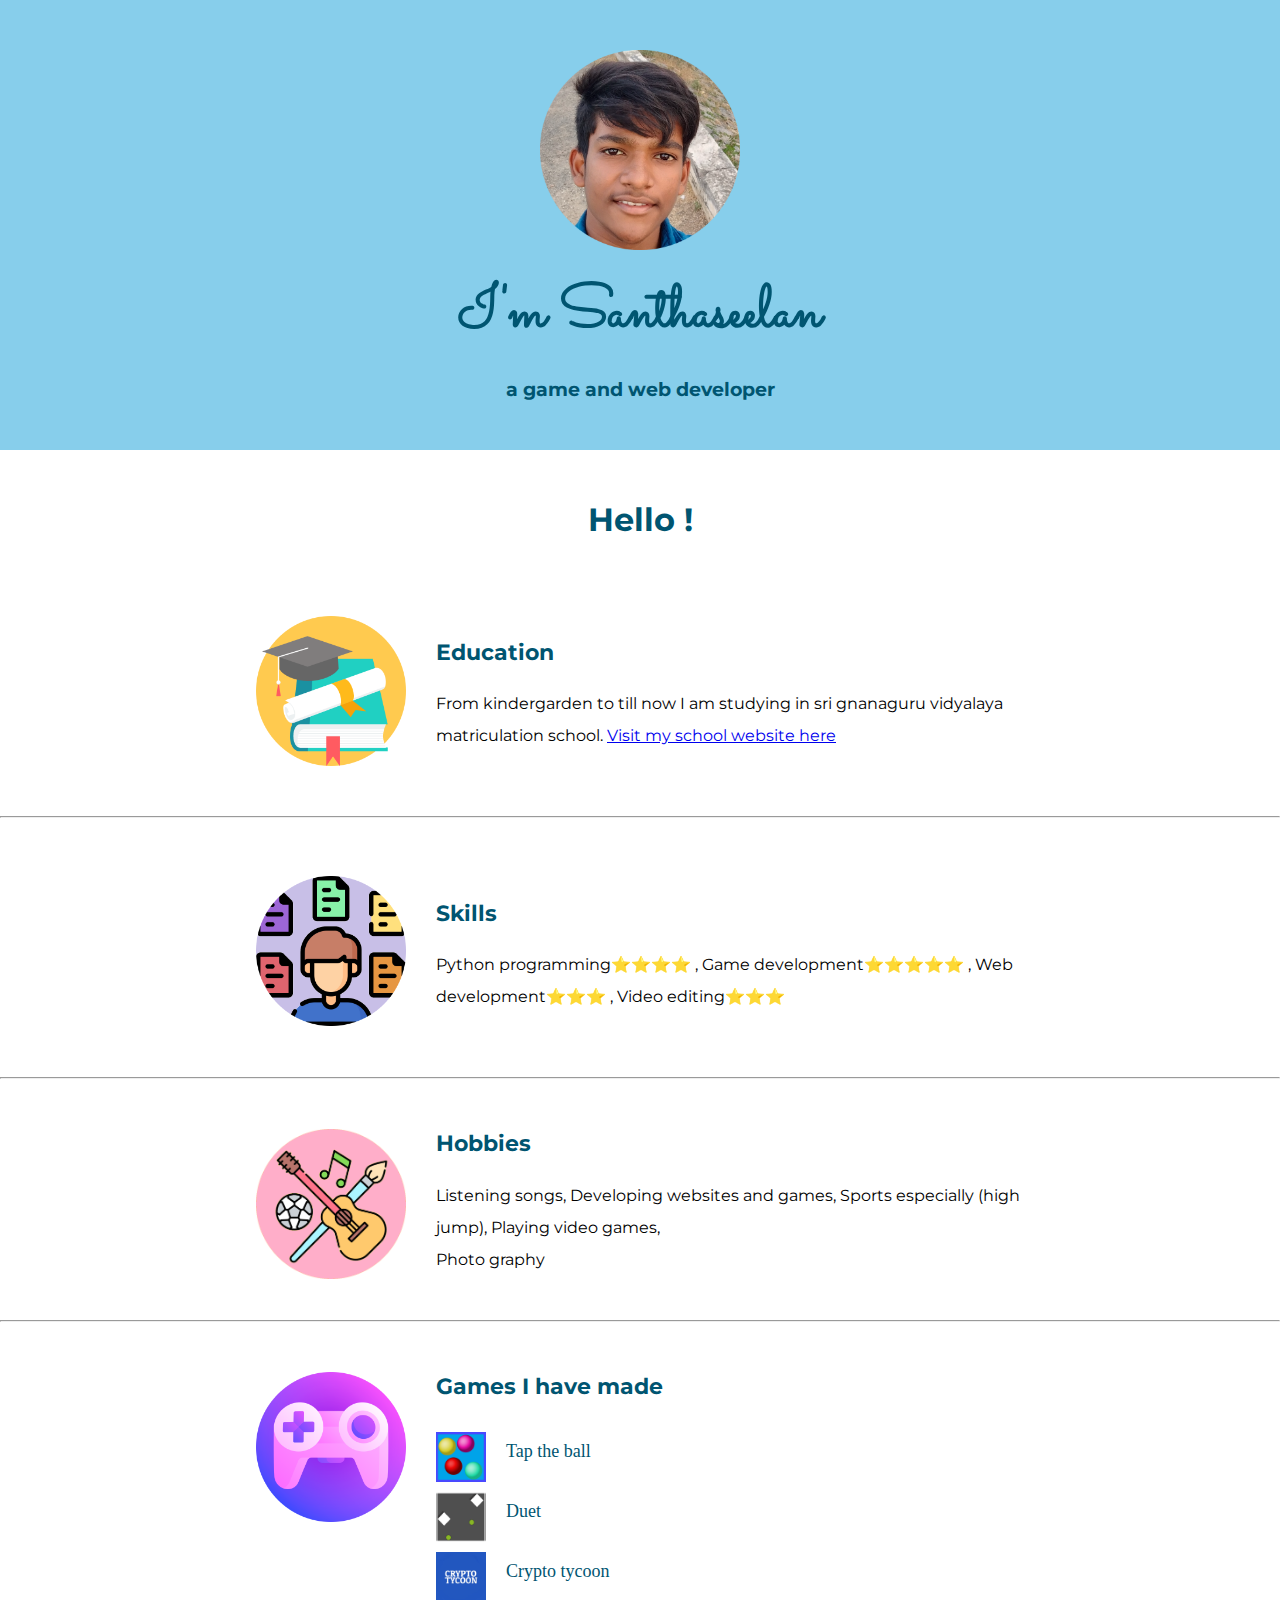
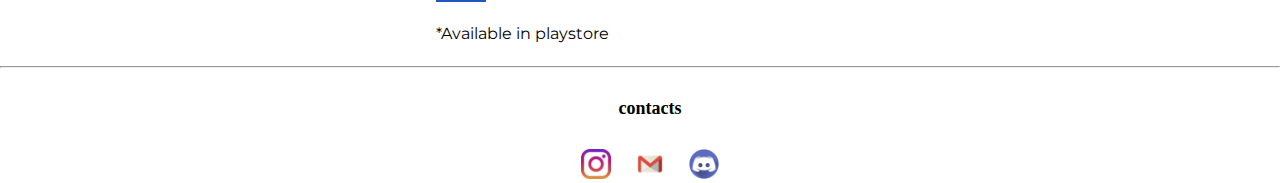
<file: index.html>
<html lang="en">
    
    <head>
        <meta charset="UTF-8">
        <meta http-equiv="X-UA-Compatible" content="IE=edge">
        <meta name="viewport" content="width=device-width, initial-scale=1.0">
        <title>Santhaseelan</title>
        
        <link rel="stylesheet" href="css/style.css">
        <link rel="icon" href="images/santhaseelan.png">
        <script src="script.js"></script>


        <!-- merri weather -->
        <link rel="preconnect" href="https://fonts.googleapis.com">
        <link rel="preconnect" href="https://fonts.gstatic.com" crossorigin>
        <link href="https://fonts.googleapis.com/css2?family=Merriweather:ital@1&display=swap" rel="stylesheet">
        

        <!-- Montserrat -->
        <link rel="preconnect" href="https://fonts.googleapis.com">
        <link rel="preconnect" href="https://fonts.gstatic.com" crossorigin>
        <link href="https://fonts.googleapis.com/css2?family=Arapey:ital@0;1&family=Merriweather:ital,wght@1,300;1,400&family=Montserrat:ital,wght@1,500&display=swap" rel="stylesheet">
    
        <!-- Sacramento -->
        <link rel="preconnect" href="https://fonts.googleapis.com">
        <link rel="preconnect" href="https://fonts.gstatic.com" crossorigin>
        <link href="https://fonts.googleapis.com/css2?family=Arapey:ital@0;1&family=Merriweather:ital,wght@1,300;1,400&family=Montserrat:ital,wght@1,500&family=Sacramento&display=swap" rel="stylesheet">
    
        <!-- Dancing Script  -->
        <link rel="preconnect" href="https://fonts.googleapis.com">
        <link rel="preconnect" href="https://fonts.gstatic.com" crossorigin>
        <link href="https://fonts.googleapis.com/css2?family=Arapey:ital@0;1&family=Dancing+Script:wght@600;700&family=Merriweather:ital,wght@1,300;1,400&family=Montserrat:ital,wght@1,500&family=Sacramento&display=swap" rel="stylesheet">
    
    </head>

    <body>


        <div class="background-div">

            <img id="s-image" src="images/santhaseelan.png" alt="">
            <h1 id = "name">I'm Santhaseelan</h1>
            <h3 id = "occupation">a game and web developer</h3>
            

        </div>


            <h2>Hello !</h2>
        

        <div class="education-div">

            <div class="education-content">

                <img id="education-img" src="images/education.png" alt="education.png">
                <h3 class = "div-heading-text">Education</h3>
                <p>From kindergarden to till now I am studying in sri gnanaguru vidyalaya matriculation school. <a href="https://srignanaguruvidyalaya.com/" target="_blank">  Visit my school website here</a></p>
            </div>

        </div>
        
        <br>
        <br>
        <hr>

        <div class="skill-div">

            <div class="skill-content">
                <img id="skill-img" src="images/skill.png" alt="skill.png">
                <h3 class = "div-heading-text">Skills</h3>
                <p id="skills-description">Python programming⭐⭐⭐⭐ , Game development⭐⭐⭐⭐⭐ ,  Web development⭐⭐⭐ , Video editing⭐⭐⭐ </p>
                
            </div>


        </div>


        <br>

  
        <br>
        <hr>

        <div class="hobby-div">

            <div class="hobby-content">
                <img id="hobby-img" src="images/hobby.png" alt="hobby.png">
                <h3 class = "div-heading-text">Hobbies</h3>
                <p id="hobbies i-description"> <p>Listening songs, Developing websites and games, Sports especially (high jump), Playing video games, <br>  Photo graphy</p>
            </div>


        </div>


        <br>
        <hr>

        <div class="games-div">

            <div class="games-content">
                <img id="games-img" src="images/games.png" alt="games.png">
                <h3 class = "div-heading-text">Games I have made</h3>
                <!-- <p id="games-description"><a href=""></a></p> -->
                
                
            </div>

            <div id = "gamesLogoDiv">

                <div class="aGame">

                    <img class = "gamesLogo"  src="images/gameLogoBalls.png" alt="">
                    <a target="_blank" href="https://play.google.com/store/apps/details?id=com.SPSDevelopments.TapTheBall">Tap the ball</a>

                </div>

                <div class="aGame">

                    <img class = "gamesLogo" src="images/gameLogoRotate.png" alt="">
                    <a target="_blank" href="https://play.google.com/store/apps/details?id=com.SPSDevelopments.BallDuetSPS">Duet</a>
                    
                </div>

                <div class="aGame">

                    <img class = "gamesLogo" src="images/cryptoLogo.jpeg" alt="">
                    <a target="_blank" href="https://play.google.com/store/apps/details?id=com.SPSDevelopment.cryptoTycoon2">Crypto tycoon</a>

                </div> 
                
                <p>*Available in playstore</p>
            </div> 
            

        </div>

        <div class = "clear">
            
            <hr>
        </div>
        

        <div class="contacts-div">

            <h5>contacts</h5>
            <a href="https://www.instagram.com/sps_developments/"><img style="width: 30px;" src="images/instagram.png" alt="images/instagram.png"></a>
            <a href="mailto:santhaseelansri@gmail.com"><img style="width: 30px;" src="images/gmail.png" alt="images/gmail.png"></a>
            <a href="https://discord.gg/HVKb4fTF"><img style="width: 30px;" src="images/discord.png" alt="images/discord.png"></a>


        
        </div>


    </body>
</html>
</file>
<file: css/style.css>
/* ------------------------------------------ comman tags ------------------------------------------ */


body
{
    margin: 0;
    text-align: center;
    font-family: 'Merriweather', serif;

    
}

h1
{  
    font-family: 'Merriweather', serif;

    color: rgb(0, 85, 113);
    font-size: 3.75rem;
}
h2
{
    font-family: 'Montserrat', sans-serif;
    font-size: 2rem;
    color: rgb(0, 85, 113);
}
h3
{
    font-family: 'Montserrat', sans-serif;
    color: rgb(0, 85, 113);
    font-size: 1.2rem;
}
h4
{
    margin-top: 0;
}
h3
{
    font-family: 'Montserrat', sans-serif;
}

p
{
    font-family: 'Montserrat', sans-serif;
    line-height: 2;
    font-size: 1rem;
    
}


/* ------------------------------------------ id's ------------------------------------------ */
#name
{
    margin-top: 0;
    margin-bottom: 0;
    font-family: 'Sacramento', cursive;
    
}

#s-image
{
    width: 200;
    height: 200;
    margin: 50 auto 20 auto;
}
#menu-img
{
    width: 30px;
    position:absolute;
    left: 10px;
    top :10px;
    
}
#education-img
{
    width: 150px;
    text-align: center;
    float: left;
    margin-right: 30px;
}
#skill-img
{
    width: 150px;
    text-align: center;
    float: left;
    margin-right: 30px;
}

#hobby-img
{
    width: 150px;
    text-align: center;
    float: left;
    margin-right: 30px;
}

#games-img
{
    width: 150px;
    text-align: center;
    float: left;
    margin-right: 30px;

}

#gamesLogoDiv
{
    float: left;
}







/* ------------------------------------------ class ------------------------------------------ */


.background-div
{
    background-color: skyblue; 
    height: 450px;
    margin-bottom: 50;
}



.education-content
{
    width: 60%;
    text-align: left;
    margin: 0 auto 0 auto;
    padding-top: 50px;
} 
.skill-content
{
    width: 60%;
    text-align: left;
    margin: 0 auto 0 auto;
    padding-top: 50px;
}
.hobby-content
{
    width: 60%;
    text-align: left;
    margin: 50px auto 0 auto;
}

.games-content
{
    width: 60%;
    text-align: left;
    margin: 50px auto 0 auto;
}





/* 
.skill-div
{
    margin-top: 50px;
} */

.list-style
{
    font-family: 'Montserrat', sans-serif;
}

.div-heading-text
{
    font-size: 1.4rem;
}

.gamesLogo
{

    width: 50px;
    display: block;
    margin-top: 10px;

}

.clear 
{
    clear: both;
    margin-top: 50px;
}

.aGame img,a
{
    
    display: inline;
    text-align: left;
}
.aGame
{
    display: flex;
    align-items: center;
    margin-bottom: 0px;
}

.aGame a
{
    margin-left: 20px;
    font-family: serif;
    font-size: 18px;
    color: rgb(0, 85, 113);
    text-decoration: none;
    
}

.aGame a:hover
{
    font-size: 22px;
    color: rgb(0, 143, 191);
}


/* .contacts-div
{   
    display: flex;
    align-items: center;
} */

.contacts-div a,h5
{
    margin-left: 20px;
    font-family: serif;
    font-size: 18px;
    align-items: center;

}  



@media (max-width: 480px) {
    h1 {
        font-size: 2.5rem;
    }
    
    h2 {
        font-size: 1.5rem;
    }
    
    h3 {
        font-size: 1rem;
    }
    
    #s-image {
        width: 150px;
        height: 150px;
        margin: 50px auto 20px auto;
    }

    .games-div
    {
        display: flex;
        flex-direction: column;
        justify-content: center;
        align-items: center;
    }
   
    
    
    #education-img,
    #games-img,
    #skill-img,
    #hobby-img {
        width: 80px;
        margin-right: 0px;
        float: none;
        text-align: center;
    }
    
    .education-content,
    .games-content,
    .skill-content,
    .hobby-content {
        width: 90%;
        padding-top: 20px;
        margin: 0 auto 50px auto;
        text-align: center;
    }

    .background-div
    {
        height: 350px;
    }

    .clear 
    {
        clear: both;
        margin-top: 10px;
    }
}
</file>
